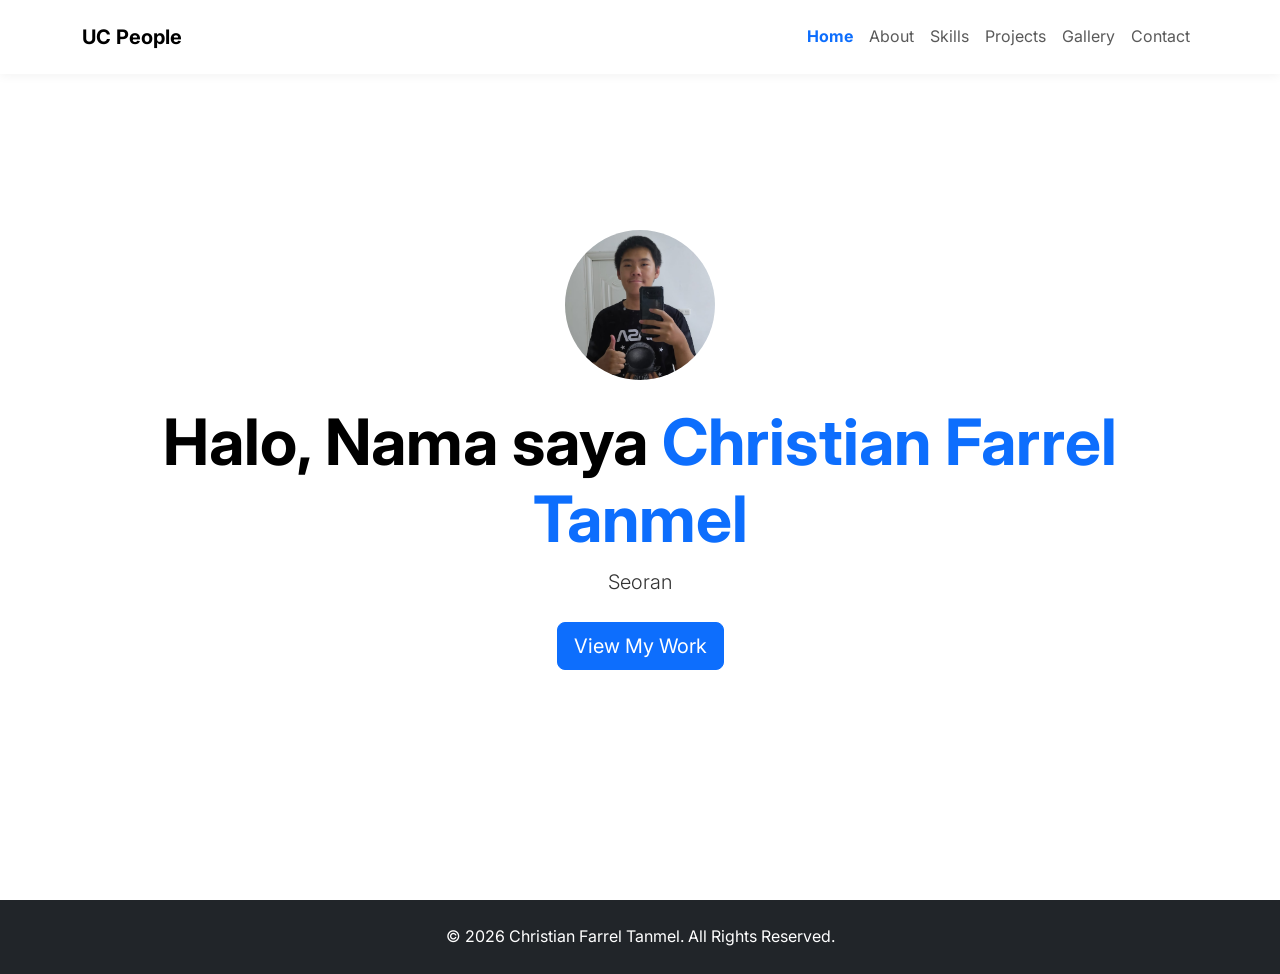
<file: Index.html>
<!DOCTYPE html>
<html lang="en">
<head>
    <meta charset="UTF-8">
    <meta name="viewport" content="width=device-width, initial-scale=1.0">
    <title>Home - Christian Farrel Tanmel</title>
    <link href="https://cdn.jsdelivr.net/npm/bootstrap@5.3.3/dist/css/bootstrap.min.css" rel="stylesheet">
    <link rel="stylesheet" href="CSS/CSS.css">
</head>
<body>
    <nav class="navbar navbar-expand-lg navbar-light fixed-top p-3">
        <div class="container">
            <a class="navbar-brand fw-bold" href="Index.html">UC People</a>
            <button class="navbar-toggler" type="button" data-bs-toggle="collapse" data-bs-target="#navbarNav">
                <span class="navbar-toggler-icon"></span>
            </button>
            <div class="collapse navbar-collapse justify-content-end" id="navbarNav">
                <ul class="navbar-nav">
                    <li class="nav-item"><a class="nav-link active fw-bold text-primary" href="Index.html">Home</a></li>
                    <li class="nav-item"><a class="nav-link" href="About.html">About</a></li>
                    <li class="nav-item"><a class="nav-link" href="Skills.html">Skills</a></li>
                    <li class="nav-item"><a class="nav-link" href="Projects.html">Projects</a></li>
                    <li class="nav-item"><a class="nav-link" href="Gallery.html">Gallery</a></li>
                    <li class="nav-item"><a class="nav-link" href="Contact.html">Contact</a></li>
                </ul>
            </div>
        </div>
    </nav>
    <header id="hero" class="d-flex align-items-center min-vh-100 text-center">
        <div class="container">
            <img src="IMG/Profile.jpg" alt="Profile" class="rounded-circle mb-4 animate-fade-in-up" width="150" height="150" style="object-fit: cover;">
            <h1 class="display-3 fw-bold animate-fade-in-up delay-1">Halo, Nama saya <span class="text-primary">Christian Farrel Tanmel</span></h1>
            <p class="lead mb-4 animate-fade-in-up delay-2">Seorang mahasiswa IMT di Universitas Ciputra Makassar.</p>
            <a href="Projects.html" class="btn btn-primary btn-lg animate-fade-in-up delay-2">View My Work</a>
        </div>
    </header>
    <footer class="bg-dark text-white text-center py-4 mt-auto">
        <p class="mb-0">&copy; 2026 Christian Farrel Tanmel. All Rights Reserved.</p>
    </footer>
    <script src="https://cdn.jsdelivr.net/npm/bootstrap@5.3.3/dist/js/bootstrap.bundle.min.js"></script>
    <script src="JavaScript/script.js"></script>
</body>
</html>
</file>
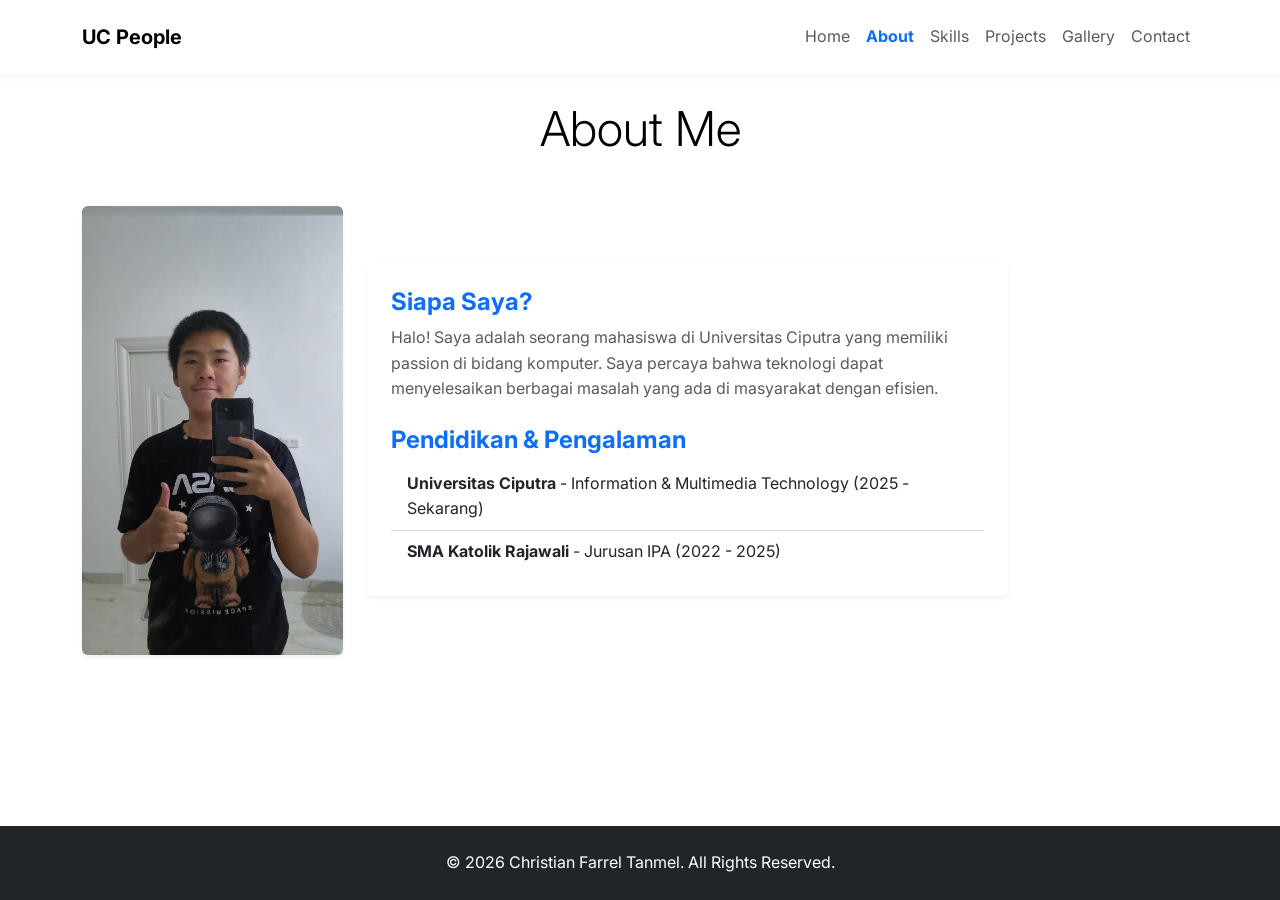
<file: About.html>
<!DOCTYPE html>
<html lang="en">
<head>
    <meta charset="UTF-8">
    <meta name="viewport" content="width=device-width, initial-scale=1.0">
    <title>About - Christian Farrel</title>
    <link href="https://cdn.jsdelivr.net/npm/bootstrap@5.3.3/dist/css/bootstrap.min.css" rel="stylesheet">
    <link rel="stylesheet" href="CSS/CSS.css">
</head>
<body>
    <nav class="navbar navbar-expand-lg navbar-light fixed-top p-3">
        <div class="container">
            <a class="navbar-brand fw-bold" href="Index.html">UC People</a>
            <button class="navbar-toggler" type="button" data-bs-toggle="collapse" data-bs-target="#navbarNav">
                <span class="navbar-toggler-icon"></span>
            </button>
            <div class="collapse navbar-collapse justify-content-end" id="navbarNav">
                <ul class="navbar-nav">
                    <li class="nav-item"><a class="nav-link" href="Index.html">Home</a></li>
                    <li class="nav-item"><a class="nav-link active fw-bold text-primary" href="About.html">About</a></li>
                    <li class="nav-item"><a class="nav-link" href="Skills.html">Skills</a></li>
                    <li class="nav-item"><a class="nav-link" href="Projects.html">Projects</a></li>
                    <li class="nav-item"><a class="nav-link" href="Gallery.html">Gallery</a></li>
                    <li class="nav-item"><a class="nav-link" href="Contact.html">Contact</a></li>
                </ul>
            </div>
        </div>
    </nav>
    <main class="container">
        <h2 class="text-center mb-5 display-5">About Me</h2>
        <div class="row align-items-center mb-5">
            <div class="col-md-3 text-center mb-4 mb-md-0">
                <img src="IMG/Profile.jpg" alt="About Photo" class="img-fluid rounded shadow-sm">
            </div>
            <div class="col-md-7">
                <div class="card border-0 shadow-sm">
                    <div class="card-body p-4">
                        <h4 class="card-title text-primary">Siapa Saya?</h4>
                        <p class="card-text text-muted">Halo! Saya adalah seorang mahasiswa di Universitas Ciputra yang memiliki passion di bidang komputer. Saya percaya bahwa teknologi dapat menyelesaikan berbagai masalah yang ada di masyarakat dengan efisien.</p>
                        <h4 class="card-title text-primary mt-4">Pendidikan & Pengalaman</h4>
                        <ul class="list-group list-group-flush">
                            <li class="list-group-item bg-transparent"><strong>Universitas Ciputra</strong> - Information & Multimedia Technology (2025 - Sekarang)</li>
                            <li class="list-group-item bg-transparent"><strong>SMA Katolik Rajawali</strong> - Jurusan IPA (2022 - 2025)</li>
                        </ul>
                    </div>
                </div>
            </div>
        </div>
    </main>
    <footer class="bg-dark text-white text-center py-4 mt-auto">
        <p class="mb-0">&copy; 2026 Christian Farrel Tanmel. All Rights Reserved.</p>
    </footer>
    <script src="https://cdn.jsdelivr.net/npm/bootstrap@5.3.3/dist/js/bootstrap.bundle.min.js"></script>
    <script src="JavaScript/script.js"></script>
</body>
</html>
</file>
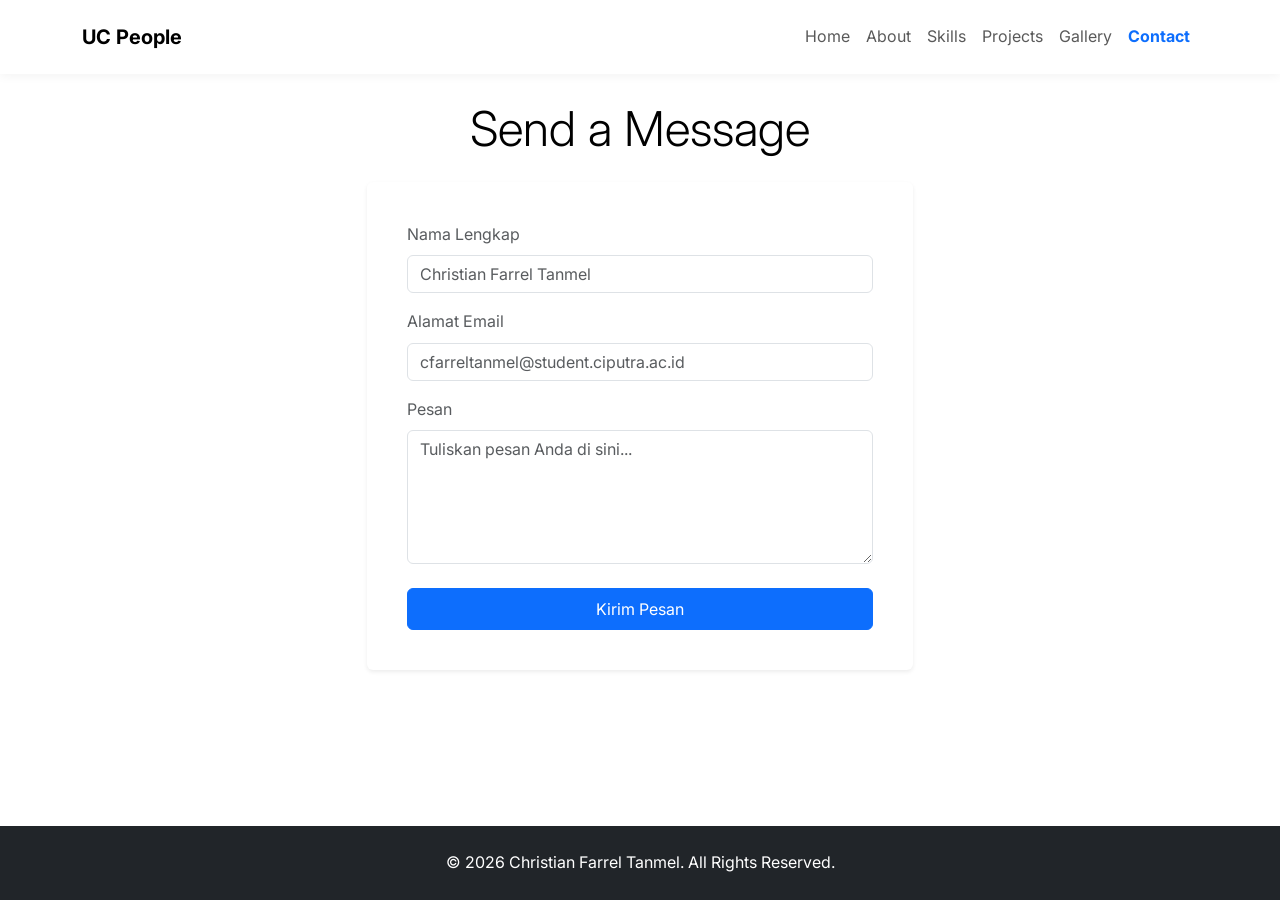
<file: Contact.html>
<!DOCTYPE html>
<html lang="en">
<head>
    <meta charset="UTF-8">
    <meta name="viewport" content="width=device-width, initial-scale=1.0">
    <title>Contact - Christian Farrel</title>
    <link href="https://cdn.jsdelivr.net/npm/bootstrap@5.3.3/dist/css/bootstrap.min.css" rel="stylesheet">
    <link rel="stylesheet" href="CSS/CSS.css">
</head>
<body>
    <nav class="navbar navbar-expand-lg navbar-light fixed-top p-3">
        <div class="container">
            <a class="navbar-brand fw-bold" href="Index.html">UC People</a>
            <button class="navbar-toggler" type="button" data-bs-toggle="collapse" data-bs-target="#navbarNav">
                <span class="navbar-toggler-icon"></span>
            </button>
            <div class="collapse navbar-collapse justify-content-end" id="navbarNav">
                <ul class="navbar-nav">
                    <li class="nav-item"><a class="nav-link" href="Index.html">Home</a></li>
                    <li class="nav-item"><a class="nav-link" href="About.html">About</a></li>
                    <li class="nav-item"><a class="nav-link" href="Skills.html">Skills</a></li>
                    <li class="nav-item"><a class="nav-link" href="Projects.html">Projects</a></li>
                    <li class="nav-item"><a class="nav-link" href="Gallery.html">Gallery</a></li>
                    <li class="nav-item"><a class="nav-link active fw-bold text-primary" href="Contact.html">Contact</a></li>
                </ul>
            </div>
        </div>
    </nav>
    <main class="container">
        <div class="row justify-content-center">
            <div class="col-md-8 col-lg-6">
                <h2 class="text-center mb-4 display-5">Send a Message</h2>
                <div id="alertPlaceholder"></div>
                <div class="card shadow-sm border-0 p-4">
                    <div class="card-body">
                        <form id="contactForm">
                            <div class="mb-3">
                                <label for="inputName" class="form-label text-muted">Nama Lengkap</label>
                                <input type="text" class="form-control" id="inputName" placeholder="Christian Farrel Tanmel">
                            </div>
                            <div class="mb-3">
                                <label for="inputEmail" class="form-label text-muted">Alamat Email</label>
                                <input type="email" class="form-control" id="inputEmail" placeholder="cfarreltanmel@student.ciputra.ac.id">
                            </div>
                            <div class="mb-4">
                                <label for="inputMessage" class="form-label text-muted">Pesan</label>
                                <textarea class="form-control" id="inputMessage" rows="5" placeholder="Tuliskan pesan Anda di sini..."></textarea>
                            </div>
                            <button type="submit" class="btn btn-primary w-100 py-2">Kirim Pesan</button>
                        </form>
                    </div>
                </div>
            </div>
        </div>
    </main>
    <footer class="bg-dark text-white text-center py-4 mt-auto">
        <p class="mb-0">&copy; 2026 Christian Farrel Tanmel. All Rights Reserved.</p>
    </footer>
    <script src="https://cdn.jsdelivr.net/npm/bootstrap@5.3.3/dist/js/bootstrap.bundle.min.js"></script>
    <script src="JavaScript/script.js"></script>
</body>
</html>
</file>
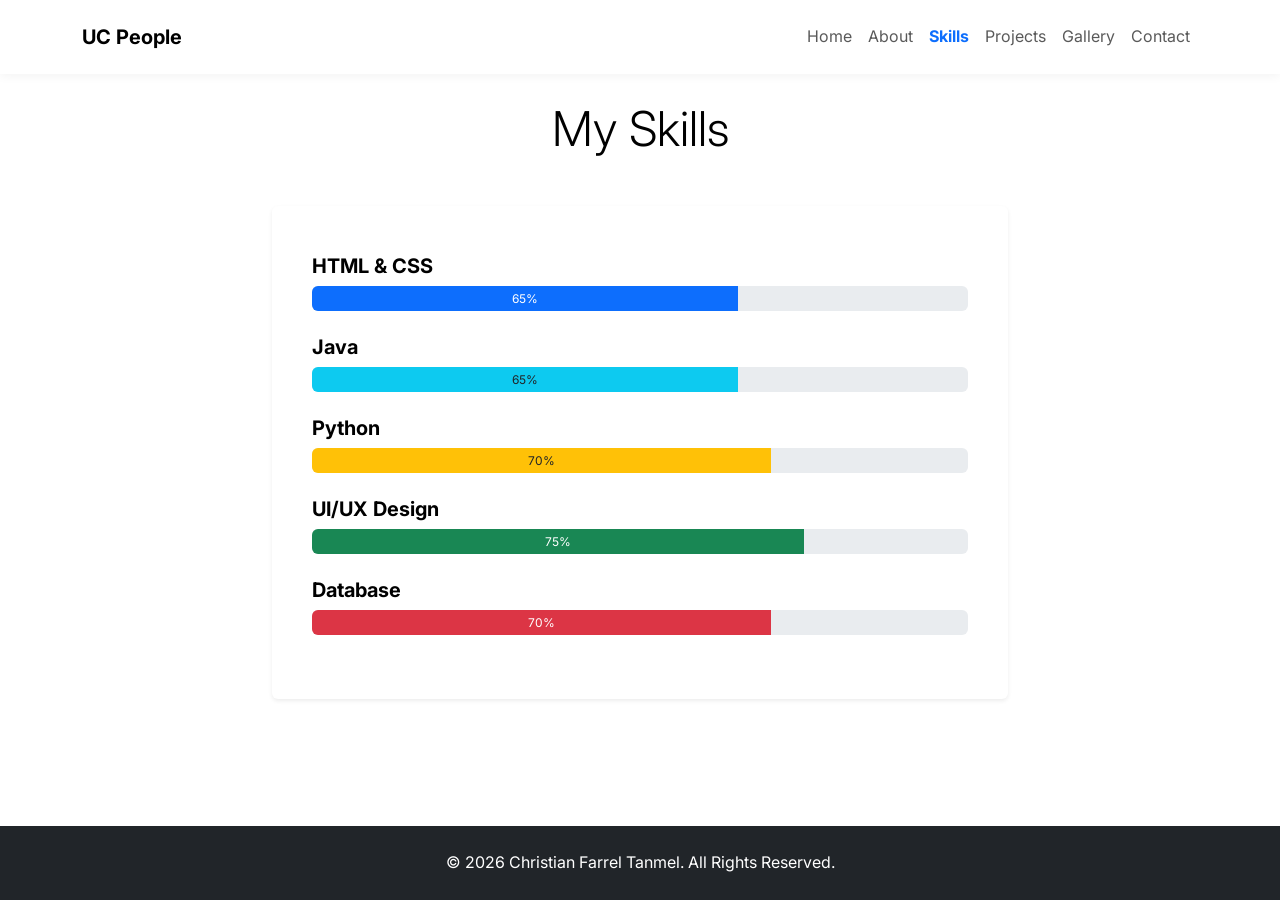
<file: Skills.html>
<!DOCTYPE html>
<html lang="en">
<head>
    <meta charset="UTF-8">
    <meta name="viewport" content="width=device-width, initial-scale=1.0">
    <title>Skills - Christian Farrel</title>
    <link href="https://cdn.jsdelivr.net/npm/bootstrap@5.3.3/dist/css/bootstrap.min.css" rel="stylesheet">
    <link rel="stylesheet" href="CSS/CSS.css">
</head>
<body>
    <nav class="navbar navbar-expand-lg navbar-light fixed-top p-3">
        <div class="container">
            <a class="navbar-brand fw-bold" href="Index.html">UC People</a>
            <button class="navbar-toggler" type="button" data-bs-toggle="collapse" data-bs-target="#navbarNav">
                <span class="navbar-toggler-icon"></span>
            </button>
            <div class="collapse navbar-collapse justify-content-end" id="navbarNav">
                <ul class="navbar-nav">
                    <li class="nav-item"><a class="nav-link" href="Index.html">Home</a></li>
                    <li class="nav-item"><a class="nav-link" href="About.html">About</a></li>
                    <li class="nav-item"><a class="nav-link active fw-bold text-primary" href="Skills.html">Skills</a></li>
                    <li class="nav-item"><a class="nav-link" href="Projects.html">Projects</a></li>
                    <li class="nav-item"><a class="nav-link" href="Gallery.html">Gallery</a></li>
                    <li class="nav-item"><a class="nav-link" href="Contact.html">Contact</a></li>
                </ul>
            </div>
        </div>
    </nav>
    <main class="container">
        <h2 class="text-center mb-5 display-5">My Skills</h2>
        <div class="row justify-content-center">
            <div class="col-md-8">
                <div class="card shadow-sm border-0 p-4">
                    <div class="card-body">
                        <h5 class="mt-2">HTML & CSS</h5>
                        <div class="progress mb-4" style="height: 25px;">
                            <div class="progress-bar bg-primary" role="progressbar" style="width: 65%;">65%</div>
                        </div>
                        <h5 class="mt-2">Java</h5>
                        <div class="progress mb-4" style="height: 25px;">
                            <div class="progress-bar bg-info text-dark" role="progressbar" style="width: 65%;">65%</div>
                        </div>
                        <h5 class="mt-2">Python</h5>
                        <div class="progress mb-4" style="height: 25px;">
                            <div class="progress-bar bg-warning text-dark" role="progressbar" style="width: 70%;">70%</div>
                        </div>
                        <h5 class="mt-2">UI/UX Design</h5>
                        <div class="progress mb-4" style="height: 25px;">
                            <div class="progress-bar bg-success" role="progressbar" style="width: 75%;">75%</div>
                        </div>
                        <h5 class="mt-2">Database</h5>
                        <div class="progress mb-4" style="height: 25px;">
                            <div class="progress-bar bg-danger" role="progressbar" style="width: 70%;">70%</div>
                        </div>
                    </div>
                </div>
            </div>
        </div>
    </main>
    <footer class="bg-dark text-white text-center py-4 mt-auto">
        <p class="mb-0">&copy; 2026 Christian Farrel Tanmel. All Rights Reserved.</p>
    </footer>
    <script src="https://cdn.jsdelivr.net/npm/bootstrap@5.3.3/dist/js/bootstrap.bundle.min.js"></script>
    <script src="JavaScript/script.js"></script>
</body>
</html>
</file>
<file: CSS/CSS.css>
@import url('https://fonts.googleapis.com/css2?family=Inter:wght@300;400;600;700&display=swap');

body {
    font-family: "Inter", sans-serif;
    line-height: 1.6;
    color: #333;
    scroll-behavior: smooth;
    overflow-x: hidden;
    display: flex;
    flex-direction: column;
    min-height: 100vh;
}

main {
    flex: 1;
    padding-top: 100px; 
    padding-bottom: 50px;
}

h1, h2, h3, h4, h5, h6 {
    font-weight: 700;
    color: black;
}

.navbar {
    background-color: rgba(255, 255, 255, 0.95);
    box-shadow: 0 2px 10px rgba(0, 0, 0, 0.05);
    transition: background-color 0.3s ease, box-shadow 0.3s ease;
}

.gallery-img {
    transition: transform 0.3s ease, box-shadow 0.3s ease;
    cursor: pointer;
    border-radius: 8px;
}
.gallery-img:hover {
    transform: translateY(-5px) scale(1.02);
    box-shadow: 0 10px 20px rgba(0,0,0,0.15);
}

.project-img-hover {
    transition: transform 0.3s ease, box-shadow 0.3s ease;
    cursor: pointer;
}
.project-img-hover:hover {
    transform: scale(1.05);
    box-shadow: 0 10px 20px rgba(0,0,0,0.2);
}

.animate-fade-in-up {
    animation: fadeInUp 1s ease forwards;
    opacity: 0;
    transform: translateY(20px);
}
.delay-1 { animation-delay: 0.3s; }
.delay-2 { animation-delay: 0.6s; }

@keyframes fadeInUp {
    to {
        opacity: 1;
        transform: translateY(0);
    }
}
</file>
